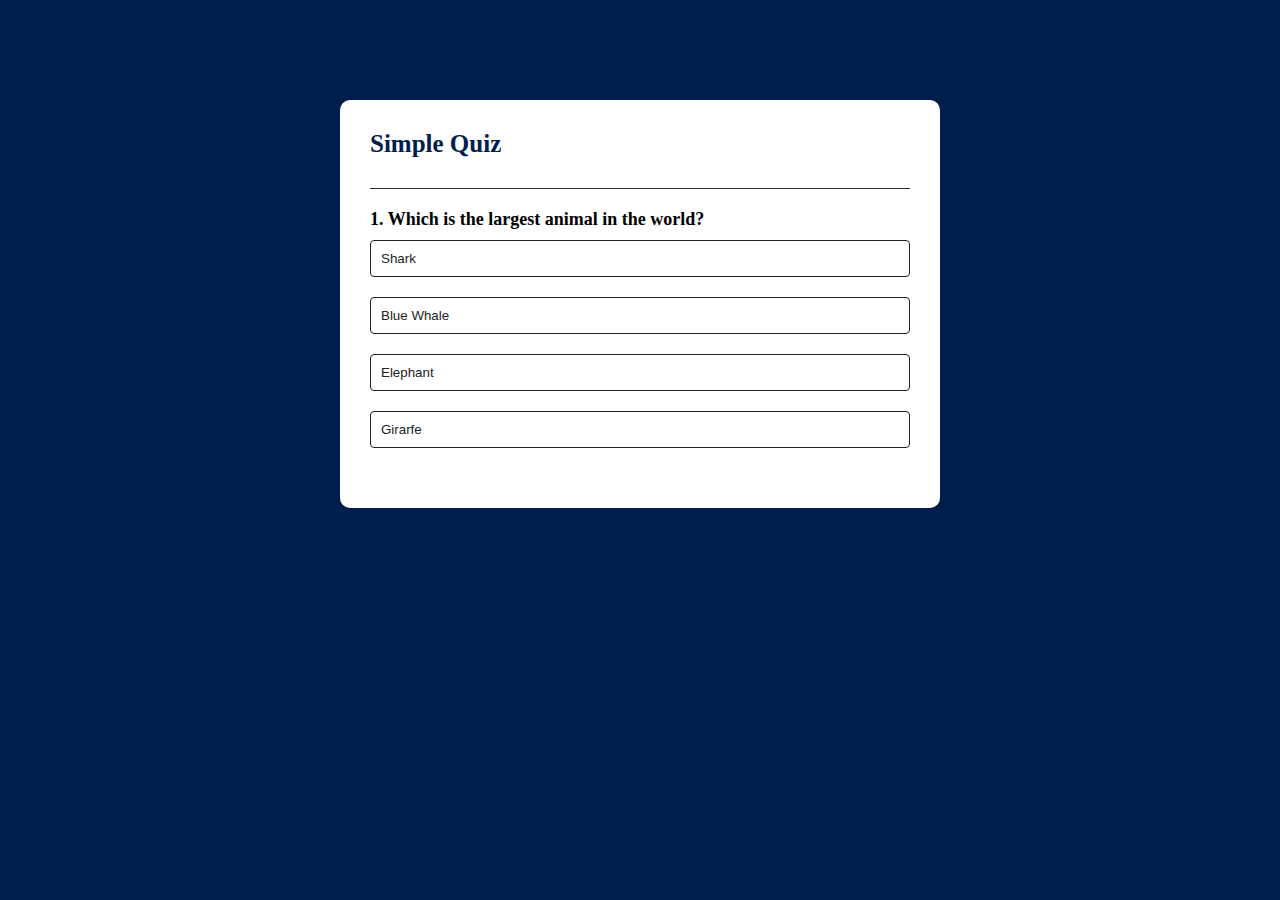
<file: Quiz App/index.html>
<!DOCTYPE html>
<html lang="en">
<head>
    <meta charset="UTF-8">
    <meta name="viewport" content="width=device-width, initial-scale=1.0">
    <link rel="stylesheet" href="style.css">
    <title>Quiz App</title>
</head>
<body>
    <div class="app">
        <h1>Simple Quiz</h1>
        <div class="quiz">
            <h2 id="question">Question goes here</h2>
            <div id="answer-buttons">
                <button class="btn"> Answer 1</button>
                <button class="btn"> Answer 2</button>
                <button class="btn"> Answer 3</button>
                <button class="btn"> Answer 4</button>
            </div>
            <button class="next-btn">Next</button>
        </div>
    </div>
    <script src="script.js"></script>
</body>
</html>
</file>
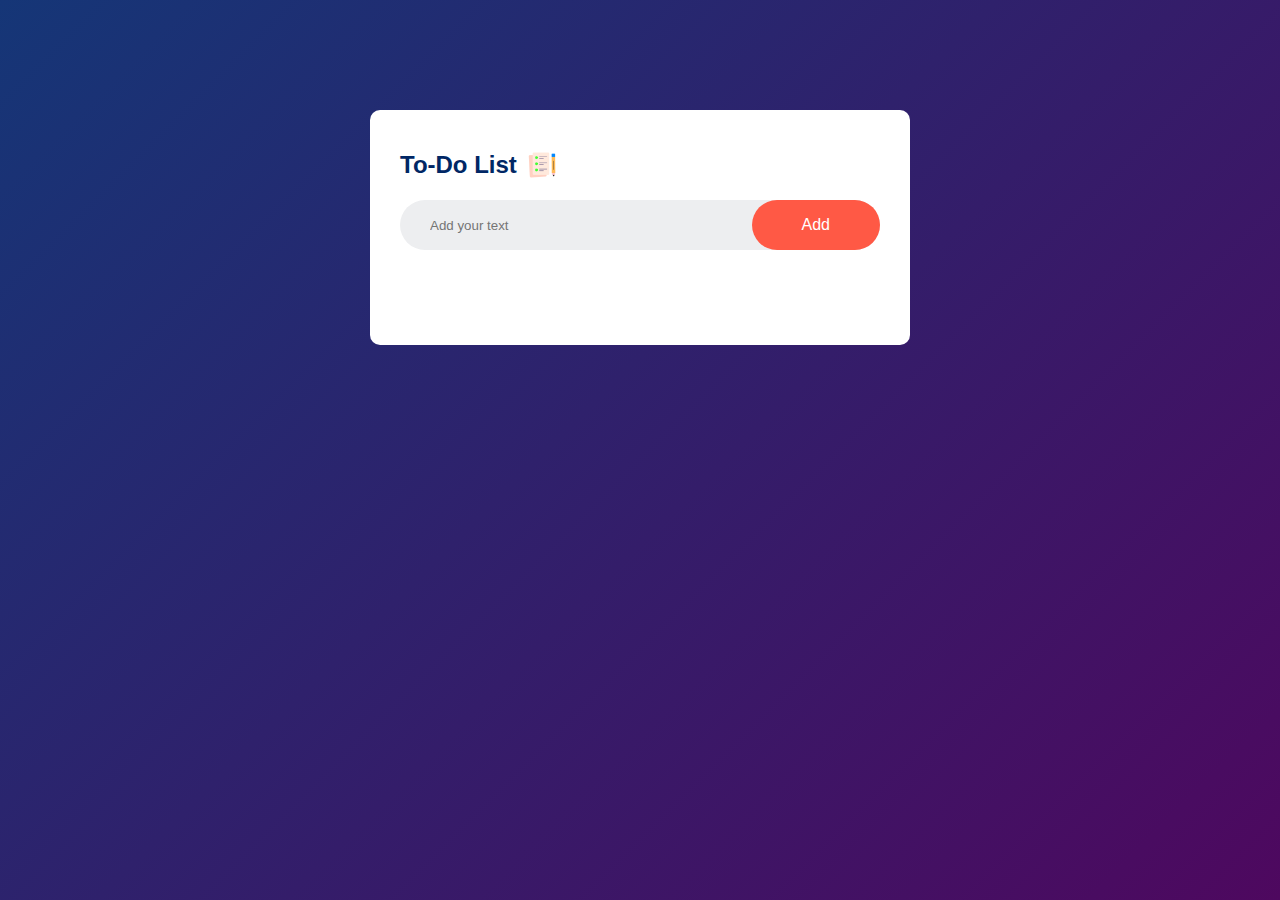
<file: To-do-List/index.html>
<!DOCTYPE html>
<html lang="en">
<head>
    <meta charset="UTF-8">
    <meta name="viewport" content="width=device-width, initial-scale=1.0">
    <link rel="stylesheet" href="style.css">
    <title>To-Do List App</title>
</head>
<body>
    <div class="container">
        <div class="todo-app">
            <h2>To-Do List <img src="images/icon.png"></h2>
            <div class="row">
                <input type="text" id="input-box" placeholder="Add your text">
                <button>Add</button>
            </div>
            <ul class="list-container">
                <!-- <li class="checked">Task1</li>
                <li>Task2</li>
                <li>Task3</li> -->
            </ul>
        </div>
    </div>
    <script src="script.js"></script>
</body>
</html>
</file>
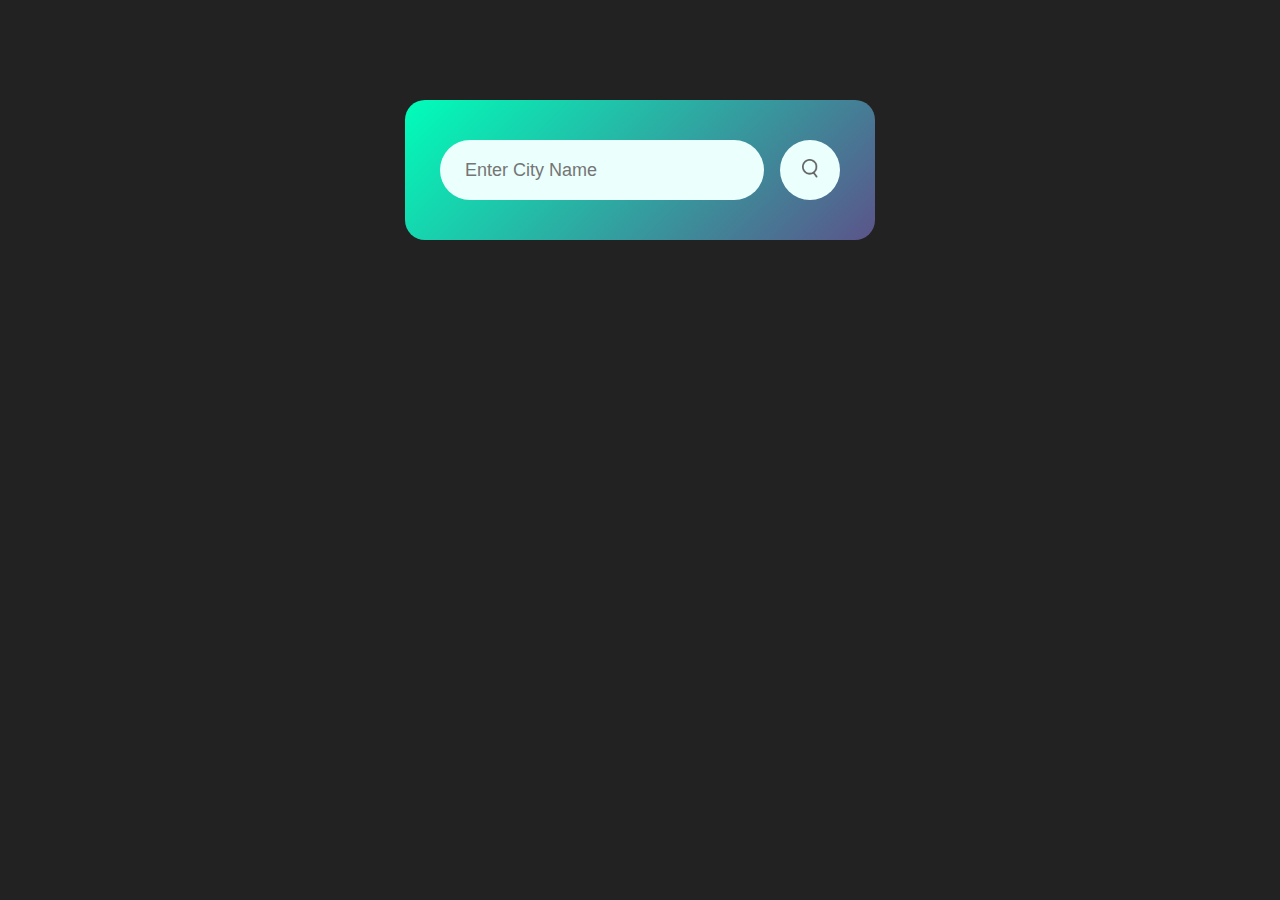
<file: Weather App/index.html>
<!DOCTYPE html>
<html lang="en">
<head>
    <meta charset="UTF-8">
    <meta name="viewport" content="width=device-width, initial-scale=1.0">
    <link rel="stylesheet" href="style.css">
    <title>Weather App</title>
</head>
<body>
    <div class="card">
        <div class="search">
            <input type="text" placeholder="Enter City Name" spellcheck="false" pattern="[a-z]*">
            <button><img src="images/search.png" ></button>
        </div>
        <div class="error">
            <p>Invalid City Name</p>
        </div>
        <div class="weather">
            <img src="images/rain.png" class="weather-icon">
            <h1 class="temp">22°C</h1>
            <h2 class="city">New York</h2>
            <div class="details">
                <div class="col">
                    <img src="images/humidity.png" >
                    <div>
                        <p class="humidity">50%</p>
                        <p>humidity</p>
                    </div>
                </div>
                <div class="col">
                    <img src="images/wind.png" >
                    <div>
                        <p class="wind">15 km/hr</p>
                        <p>Wind speed</p>
                    </div>
                </div>
            </div>
        </div>
    </div>
    <script src="script.js"></script>
</body>
</html>
</file>
<file: Quiz App/style.css>
*{
    margin: 0;
    padding: 0;
    box-sizing: border-box;
}

body{
    background: #001e4d;
}
.app{
    background: #fff;
    width: 90%;
    max-width: 600px;
    margin: 100px auto 0;
    border-radius: 10px;
    padding: 30px;
}
.app h1{
    font-size: 25px;
    color: #001e4d;
    font-weight: 600;
    border-bottom: 1px solid #333;
    padding-bottom: 30px;
}
.quiz{
    padding: 20px 0;
}
.quiz h2{
    font-size: 18px;
    columns: #001e4d;
    font-weight: 600;
}
.btn{
    background: #fff;
    color: #222;
    font-weight: 500;
    width: 100%;
    border: 1px solid #222;
    padding: 10px;
    margin: 10px 0;
    text-align: left;
    border-radius: 4px;
    cursor: pointer;
    transition: all 0.3s;
}
.btn:hover:not([disabled]){
    background: #222;
    color: #fff;
}
.btn:disabled{
    cursor: no-drop;
}
.next-btn{
    background: #001e4d;
    color: #fff;
    font-weight: 500;
    width: 150px;
    border: 0;
    padding: 10px;
    margin: 20px auto 0;
    border-radius: 4px;
    cursor: pointer;
}
.correct{
    background: #9aeabc;
}
.incorrect{
    background: #ff9393;
}
</file>
<file: To-do-List/style.css>
*{
    margin: 0;
    padding: 0;
    box-sizing: border-box;
    font-family: sans-serif;
}
.container{
    width: 100%;
    min-height: 100vh;
    background: linear-gradient(135deg, #153677, #4e085f);
    padding: 10px;
}
.todo-app{
    width: 100%;
    max-width: 540px;
    background: #fff;
    margin: 100px auto 20px;
    padding: 40px 30px 70px;
    border-radius: 10px;
}
.todo-app h2{
    color: #002765;
    display: flex;
    align-items: center;
    margin-bottom: 20px;
}
.todo-app h2 img{
    width: 30px;
    margin-left: 10px;
}
.row{
    display: flex;
    align-items: center;
    justify-content: space-between;
    background: #edeef0;
    border-radius: 30px;
    padding-left: 20px;
    margin-bottom: 25px;
}
input{
    flex: 1;
    border: none;
    outline: none;
    background: transparent;
    padding: 10px;
}
button{
    border: none;
    outline: none;
    padding: 16px 50px;
    background: #ff5945;
    color: #fff;
    font-size: 16px;
    cursor: pointer;
    border-radius: 40px;
}
ul li{
    list-style: none;
    font-size: 17px;
    padding: 12px 8px 12px 50px;
    user-select: none;
    cursor: pointer;
    position: relative;
}
ul li::before{
    content: '';
    position: absolute;
    height: 28px;
    width: 28px;
    border-radius: 50%;
    background-image: url(images/unchecked.png);
    background-size: cover;
    background-position: center;
    top: 12px;
    left: 8px;
}
ul li.checked{
    color: #555;
    text-decoration: line-through;
}
ul li.checked::before{
    background-image: url(images/checked.png);
}
ul li span{
    position: absolute;
    right: 0;
    top: 5px;
    width: 40px;
    height: 40px;
    font-size: 22px;
    color: #555;
    line-height: 40px;
    text-align: center;
    border-radius: 50%;
}
ul li span:hover{
    background-color: #edeef0;
}
</file>
<file: Weather App/style.css>
*{
    margin: 0;
    padding: 0;
    box-sizing: border-box;
}
body{
    background-color: #222;
}
.card{
    background: linear-gradient(135deg, #00feba, #5b548a);
    width: 90%;
    color: white;
    max-width: 470px;
    margin: 100px auto 0;
    border-radius: 20px;
    padding: 40px 35px;
    text-align: center;
}
.search{
    width: 100%;
    display: flex;
    align-items: center;
    justify-content: space-between;
}
.search input{
    border: 0;
    outline: 0;
    background: #ebfffc;
    color: #555;
    padding: 10px 25px;
    height: 60px;
    border-radius: 30px;
    flex: 1;
    margin-right: 16px;
    font-size: 18px;
}
.search button{
    border: 0;
    outline: 0;
    background: #ebfffc;
    border-radius: 50%;
    width: 60px;
    height: 60px;
    cursor: pointer;
}
.search button img{
    width: 16px;
}
.weather-icon{
    width: 170px;
    margin-top: 30px;
}
.weather h1{
    font-size: 80px;
    font-weight: 500;
}
.weather h2{
    font-size: 45px;
    font-weight: 400;
    margin-top: -10px;
}
.details{
    display: flex;
    align-items: center;
    justify-content: space-between;
    padding: 0 20px;
    margin-top: 50px;
}
.col{
    display: flex;
    align-items: center;
    text-align: left;
}
.col img{
    width: 40px;
    margin-right: 10px;
}
.humidity, .wind{
    font-size: 28px;
    margin-top: -6px;
}
.weather{
    display: none;
}
.error{
    display: none;
    text-align: left;
    margin-left: 10px;
    margin-top: 10px;
    font-size: 18px;
}
input:invalid{
    animation: shake .3s;
}
@keyframes shake {
    25%{transform: translateX(4px);}
    50%{transform: translateX(-4px);}
    75%{transform: translateX(4px);}
}
</file>
